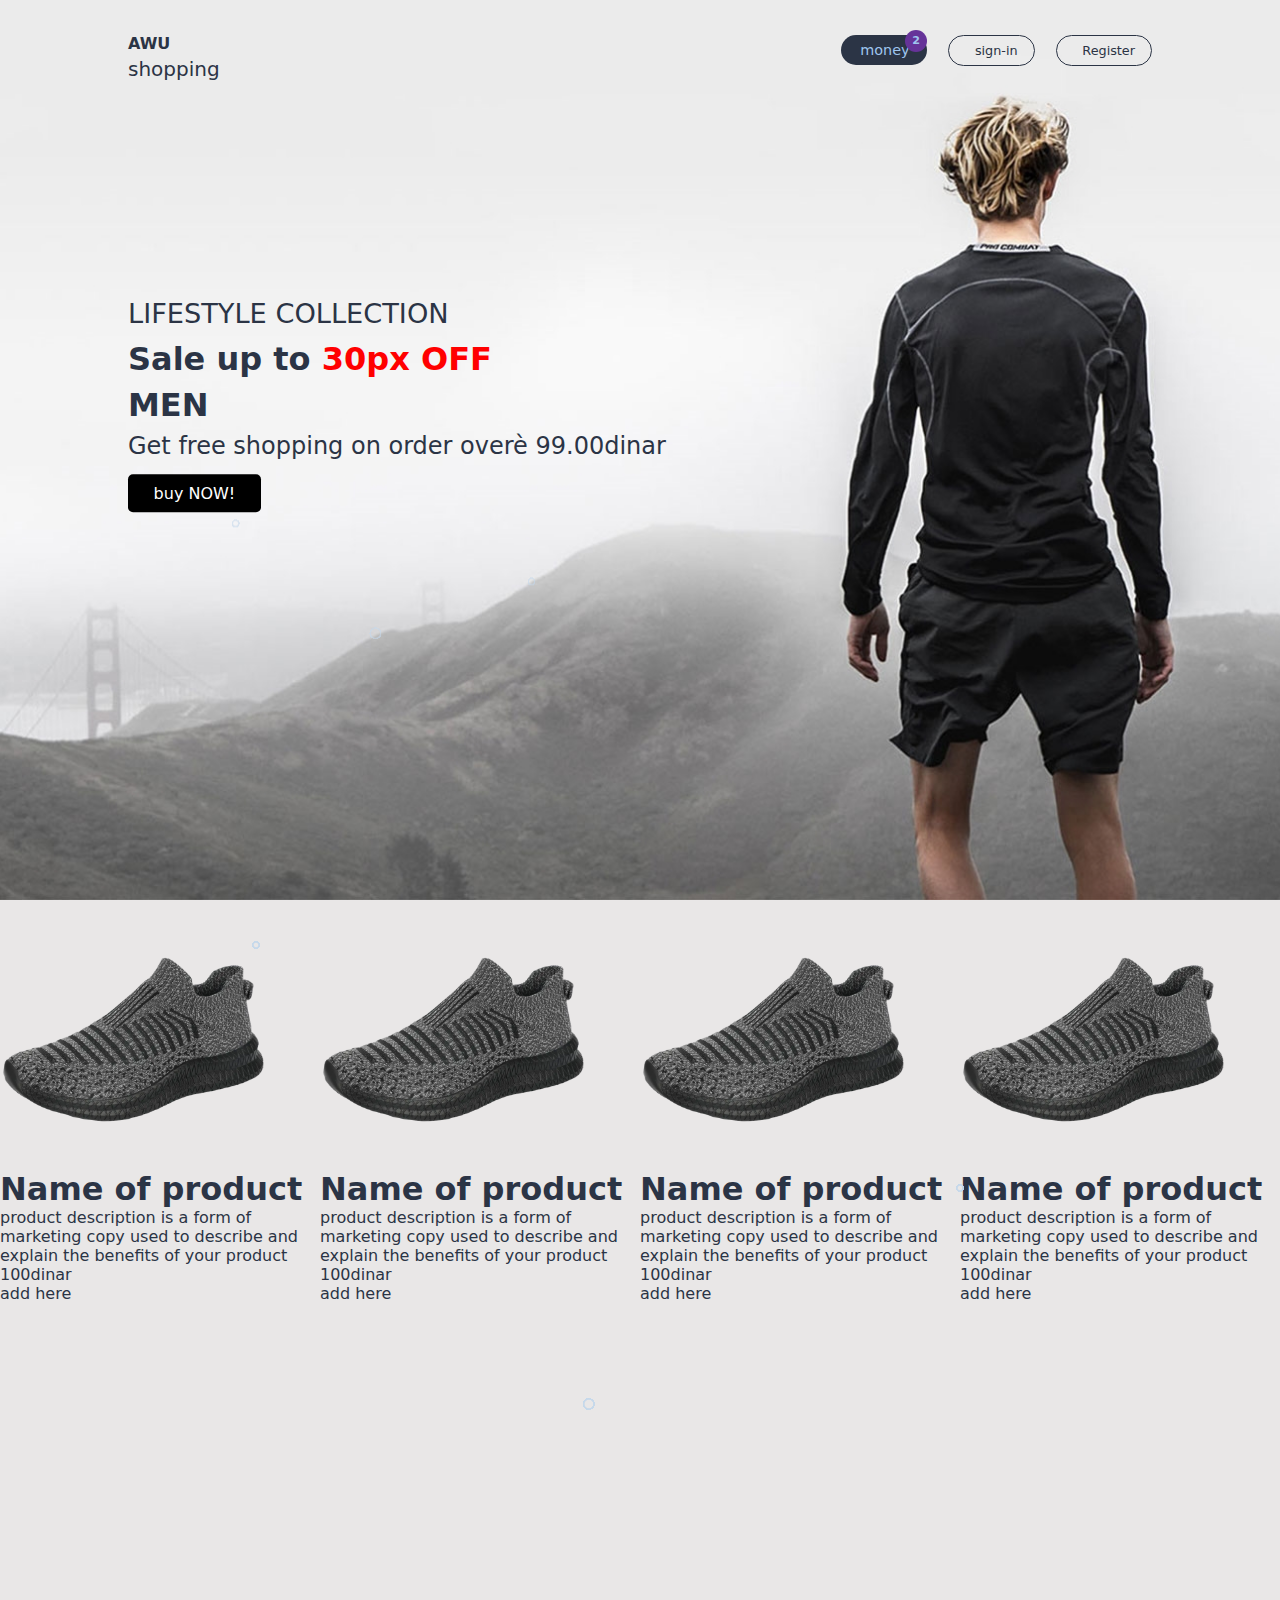
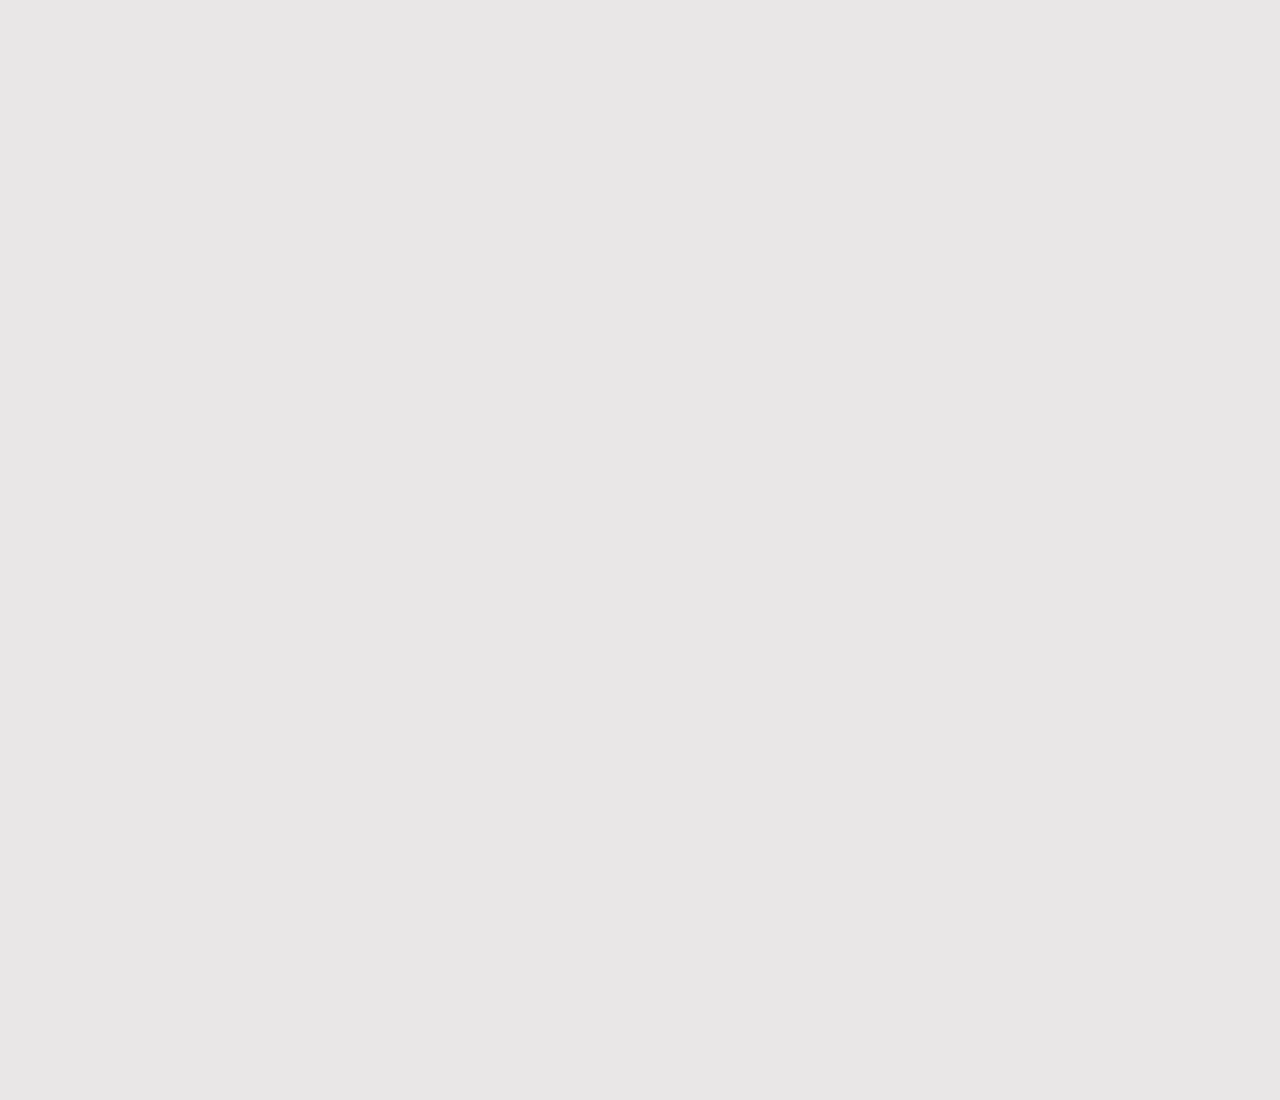
<file: E-commerce web site/index.html>
<!DOCTYPE html>
<html lang="en">
<head>
    <meta charset="UTF-8">
    <meta name="viewport" content="width=device-width, initial-scale=1.0">
    <title>My zon</title>
    <link rel="stylesheet" href="css/style1.css">
    <link rel="stylesheet" href="css/header.css">
    <link rel="shortcut icon" href="bag-shopping-solid.svg">
    <link rel="stylesheet" href="https://cdnjs.cloudflare.com/ajax/libs/font-awesome/6.5.2/css/all.min.css" integrity="sha512-SnH5WK+bZxgPHs44uWIX+LLJAJ9/2PkPKZ5QiAj6Ta86w+fsb2TkcmfRyVX3pBnMFcV7oQPJkl9QevSCWr3W6A==" crossorigin="anonymous" referrerpolicy="no-referrer" />
    <link rel="stylesheet" href="css/index.css">
</head>
<body>
<div class="img">
         <header class="flex">
    <div class="logo">
        <i class="fa-solid fa-bag-shopping"></i>
        <span style="font-weight: bold;">AWU</span>
        <p style="font-size: 1.25rem;">shopping</p>
    </div>
    <div class="links">
        <a class="cart" href="">
            <span class="number-of-product">2</span>
            <i class="fa-solid fa-cart-shopping"></i>
            money</a>
        <a class="sign-in" href="">
            <i class="fa-solid fa-right-to-bracket"></i>
            sign-in</a>
        <a class="register" href="">
            <i class="fa-solid fa-user-plus"></i>
            Register</a>
    </div>
         </header>
         <section class="content">
<p class="lifestyle">lifestyle collection</p>
<p class="sale">Sale up to <span>30px OFF</span></p>
<p class="men">MEN</p>
<p class="free">Get free shopping on order overè 99.00dinar</p>
<button style="--content: 'buy NOW';"href="https://twitter.com/kamildyrek">
    <div class="left"></div>
      buy NOW!
    <div class="right"></div>
  </button>
         </section>
</div>
<main>
    <section class="prodect flex">
        <article class="card">
            <a href="./pages-html/product-details.html">
              <img width="266px" src="./images/3.webp" alt="">
            </a>
            <div class="contento">
             <h1 class="product-title">Name of product</h1>
             <p class="descreption">
                product description is a form of marketing copy used to describe and explain the benefits of your product
             </p>
             <div class="price">100dinar</div>
             <button class="add-to-cat">add here</button>
            </div>
        </article>


        <article class="card">
            <a href="./pages-html/product-details.html">
              <img width="266px" src="./images/3.webp" alt="">
            </a>
            <div class="contento">
             <h1 class="product-title">Name of product</h1>
             <p class="descreption">
                product description is a form of marketing copy used to describe and explain the benefits of your product
             </p>
             <div class="price">100dinar</div>
             <button class="add-to-cat">add here</button>
            </div>
        </article>


        <article class="card">
            <a href="./pages-html/product-details.html">
              <img width="266px" src="./images/3.webp" alt="">
            </a>
            <div class="contento">
             <h1 class="product-title">Name of product</h1>
             <p class="descreption">
                product description is a form of marketing copy used to describe and explain the benefits of your product
             </p>
             <div class="price">100dinar</div>
             <button class="add-to-cat">add here</button>
            </div>
        </article>


        <article class="card">
            <a href="./pages-html/product-details.html">
              <img width="266px" src="./images/3.webp" alt="">
            </a>
            <div class="contento">
             <h1 class="product-title">Name of product</h1>
             <p class="descreption">
                product description is a form of marketing copy used to describe and explain the benefits of your product
             </p>
             <div class="price">100dinar</div>
             <button class="add-to-cat">add here</button>
            </div>
        </article>
    </section>
</main>
</body>
</html>
</file>
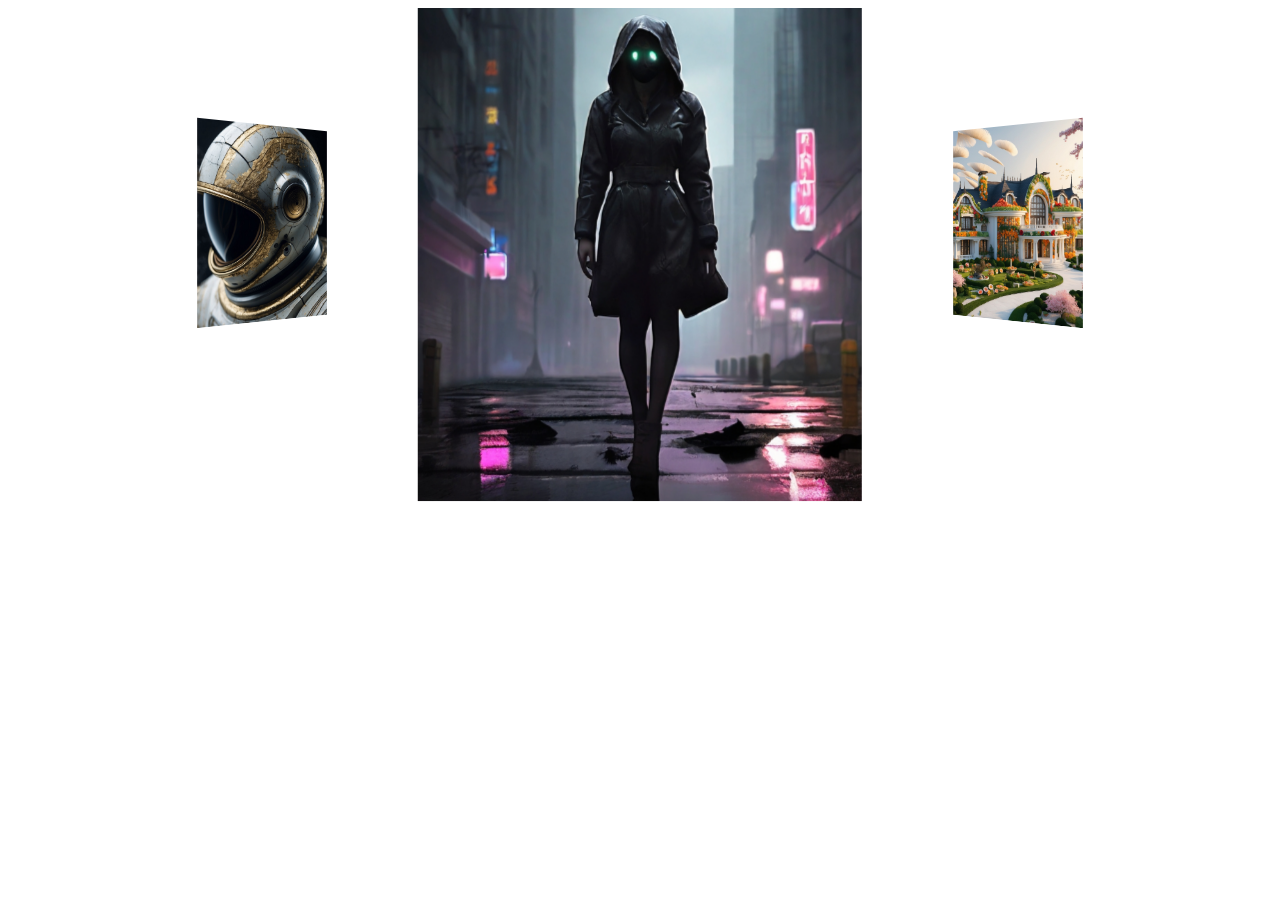
<file: 3d with css/ll.html>
<!DOCTYPE html>
<html lang="en">
<head>
    <meta charset="UTF-8">
    <meta name="viewport" content="width=device-width, initial-scale=1.0">
    
    <title>Document</title>
    <style>
        .banner {
            width: 100%;
            height: 100vh;
            text-align: center;
            overflow: hidden;
            position: relative;
        }
        .slider {
            position: absolute;
            width: 200px;
            height: 250px;
            top: 10%;
            left: calc(50% - 100px);
            transform-style: preserve-3d;
            transform: perspective(1000px);
            animation: autoRun 20s linear infinite;
        }
        @keyframes autoRun {
            from{
                transform: perspective(1000px) rotateX(-10deg) rotateY(0deg);
            }
            to{
                transform: perspective(1000px) rotateX(-10deg) rotateY(360deg); 
            }
        }
        .items {
            position: absolute;
            inset: 0 0 0 0;
            transform:
               rotateY(calc( (var(--position) - 1) * (360 / var(--Quantity)) * 1deg ))
               translateZ(550px);
        }
        .items img {
            width: 100%;
            height: 100%;
            object-fit: cover;
        }
    </style>
</head>
<body>
    <div class="banner">
        <div class="slider" style="--Quantity:6">

                
              <div class="items" style="--position:1 "><img src="imag1.jpg"  alt=""></div>
              <div class="items" style="--position:2 "><img src="image2.jpg" alt=""></div>
              <div class="items" style="--position:3 "><img src="image3.jpg" alt=""></div>
              <div class="items" style="--position:4 "><img src="image4.jpg" alt=""></div>
              <div class="items" style="--position:5 "><img src="image5.jpg" alt=""></div>
              <div class="items" style="--position:6 "><img src="image6.jpg" alt=""></div>

            </div>

        </div>
    </div>
</body>
</html>
</file>
<file: E-commerce web site/css/style1.css>
/********************************
             colors
********************************/
:root{
    --bg-body:rgb(233, 231, 231);
    --font-body:#2b3445;
    --color:#9fc5ef;
    --icons:#40464d;
    --text-color: hsla(210, 50%, 85%, 1);
    --shadow-color: hsla(210, 40%, 52%, .4);
    --btn-color: hsl(210, 80%, 42%);
    --bg-color: #141218;
}
/***********************
     class design
****************************/
.flex{
    display: flex;
    align-items: center;
}
.border{
    border: 4px solid green;
}

/**************************
      generla style only
**************************/

*{
    margin: 0;
    padding: 0;
    box-sizing: border-box;
}
html{
    font-family: system-ui, -apple-system ;
    scroll-behavior: smooth;
}
::-webkit-scrollbar-track{
    width: 0.88rem;
}
::-webkit-scrollbar-track{
    border: 7px solid rgb(33, 33, 95);
    border-radius: 4px;
    box-shadow: inset 0 0 2.5px 2px rgba(0, 0, 0, 0.5);  
    background-color: aliceblue;
}
::-webkit-scrollbar-thumb{
    background-color: aliceblue;
    border-radius: 2px;
}
::-webkit-scrollbar-thumb:hover{
    background-color: aqua;
    transition: 0.4s all;
}
html{
    scrollbar-color: pink #3d4a59;
}

/*******************************
   html elemnts (body) 
*******************************/
body{
    background-color: var(--bg-body);
    color: var(--font-body);
}
button {
    position:relative;
    padding: 10px 20px;  
    border: none;
    background: none;
    cursor: pointer;
    
    font-family: "Source Code Pro";
    font-weight: 900;
    text-transform: uppercase;
    font-size: 30px;  
    color: var(--text-color);
    
    background-color: var(--btn-color);
    box-shadow: var(--shadow-color) 2px 2px 22px;
    border-radius: 4px; 
    z-index: 0;  
    overflow: hidden;   
  }
  
  button:focus {
    outline-color: transparent;
    box-shadow: var(--btn-color) 2px 2px 22px;
  } 
  .right {
    left: 66%;
  }
  .left {
    right: 66%;
  }
  .right::after {
    top: -30px;
    left: calc(-66% - 20px);
    
    background-color: var(--bg-body);
    color:transparent;
    transition: transform .4s ease-out;
    transform: translate(0, -90%) rotate(0deg)
  }
  
  button:hover .right::after {
    transform: translate(0, -47%) rotate(0deg)
  }
  
  button .right:hover::after {
    transform: translate(0, -50%) rotate(-7deg)
  }
  
  button .left:hover ~ .right::after {
    transform: translate(0, -50%) rotate(7deg)
  }
  
  /* bubbles */
  button::before {
    content: '';
    pointer-events: none;
    opacity: .6;
    background:
      radial-gradient(circle at 20% 35%,  transparent 0,  transparent 2px, var(--text-color) 3px, var(--text-color) 4px, transparent 4px),
      radial-gradient(circle at 75% 44%, transparent 0,  transparent 2px, var(--text-color) 3px, var(--text-color) 4px, transparent 4px),
      radial-gradient(circle at 46% 52%, transparent 0, transparent 4px, var(--text-color) 5px, var(--text-color) 6px, transparent 6px);
  
    width: 100%;
    height: 300%;
    top: 0;
    left: 0;
    position: absolute;
    animation: bubbles 5s linear infinite both;
  }
  
  @keyframes bubbles {
    from {
      transform: translate();
    }
    to {
      transform: translate(0, -66.666%);
    }
  }
a, button{
    all : unset;
    display: inline-block;
    transition: 0.2s;
}
a:active, button:active{
scale: 0.8;
}
a:hover, button:hover{
    cursor: pointer;

}

li{
    list-style: none;
}
/**********************************
    General style of this project
***********************************/
</file>
<file: E-commerce web site/css/header.css>
header.flex{
    justify-content: space-between;
    padding-inline:10%;
    padding-top: 1.2rem;
   
    & .links .fa-solid{
        margin: 0.3rem;
    }

    & .sign-in {
        margin-inline: 1rem;
    }


    & .sign-in,
    & .register{
        border: 1px solid var(--font-body);
        padding: 0.44rem 1rem;
        border-radius: 55px;
        font-size: 0.8rem;
        font-weight: 500;
    }

    & .sign-in:hover,
    & .register:hover{
        background-color: var(--font-body);
        color: var(--color);
        transform: rotate(360deg);
        transition: 1.2s;
    }

    & .sign-in:hover,
    & .register:hover,
    & .sign-in:hover .fa-solid,
    & .register:hover .fa-solid
    {
        background-color: var(--font-body);
        color: var(--color);
    }


    & .cart{
        position: relative;
        background-color: var(--font-body);
        color: var(--color);
        font-size: 0.9rem;
        padding: 0.44rem 1.1rem 0.44rem 0.6rem;
        border-radius: 55px;
    }

    &.cart .fa-solid{
        color: var(--color);
    }

    & .number-of-product{
       position: absolute;
       right: 0;
       top:-5px;
       font-size: 0.7rem;
       font-weight: bold;
       background-color: rebeccapurple;
       height: 22px;
       width: 22px;
       display: flex;
       align-items: center;
       justify-content: center;
       border-radius: 50%;
    }

    & .fa-bag-shopping{
        font-size:2rem ;
    }

}


@media (width < 580px) {

header.flex{
    justify-content: center;
    padding-inline:0 ;


    .links{
        display: flex;
        flex-wrap: wrap;
        justify-content: center;
        gap: 1rem;
    }
    & .sign-in:hover,
    & .register:hover{
        background-color: var(--font-body);
        color: var(--color);
        transform: rotate(360deg);
        transition: 1.2s;
    }

    & .sign-in:hover,
    & .register:hover,
    & .sign-in:hover .fa-solid,
    & .register:hover .fa-solid
    {
        background-color: var(--font-body);
        color: var(--color);
    }


    .logo{
        display: none;
    } 
}
}
</file>
<file: E-commerce web site/css/index.css>
div.img {
    background-image: url('../images/bac.jpg');
    height: 100vh;
    background-position: center;
    background-repeat: no-repeat;
    background-size: cover;
}
section.content {
    font-size: 2rem;
    position: absolute;
    top: 45%;
    transform: translateY(-50%);
    margin-left: 10%;


    & .lifestyle{
        margin-top: 0.6px;
        text-transform: uppercase;
        font-size: 1.7rem;
    }
    
    & .men{
        margin-block: 0.5rem;
        font-weight: bold;
    
    }
    
    & .sale{
        margin-top: 0.7rem;
        font-weight: bold;
    }
    & .sale span {
        color: red;
        margin-bottom: 0.8rem;
    }
    & .free{
        font-size: 1.5rem;
    
    }
    & button{
        background-color: black;
        color: white;
        padding:0.6rem 1.6rem ;
        margin-top: 0.9rem;
        font-size: 1rem;
        border-radius: 5px;
    }
}


@media (width < 1000px) {

section.content {
    font-size: 2rem;
    position: absolute;
    top: 63%;
    transform: translateY(-50%);
    margin-left: 10%;
}
}
</file>
